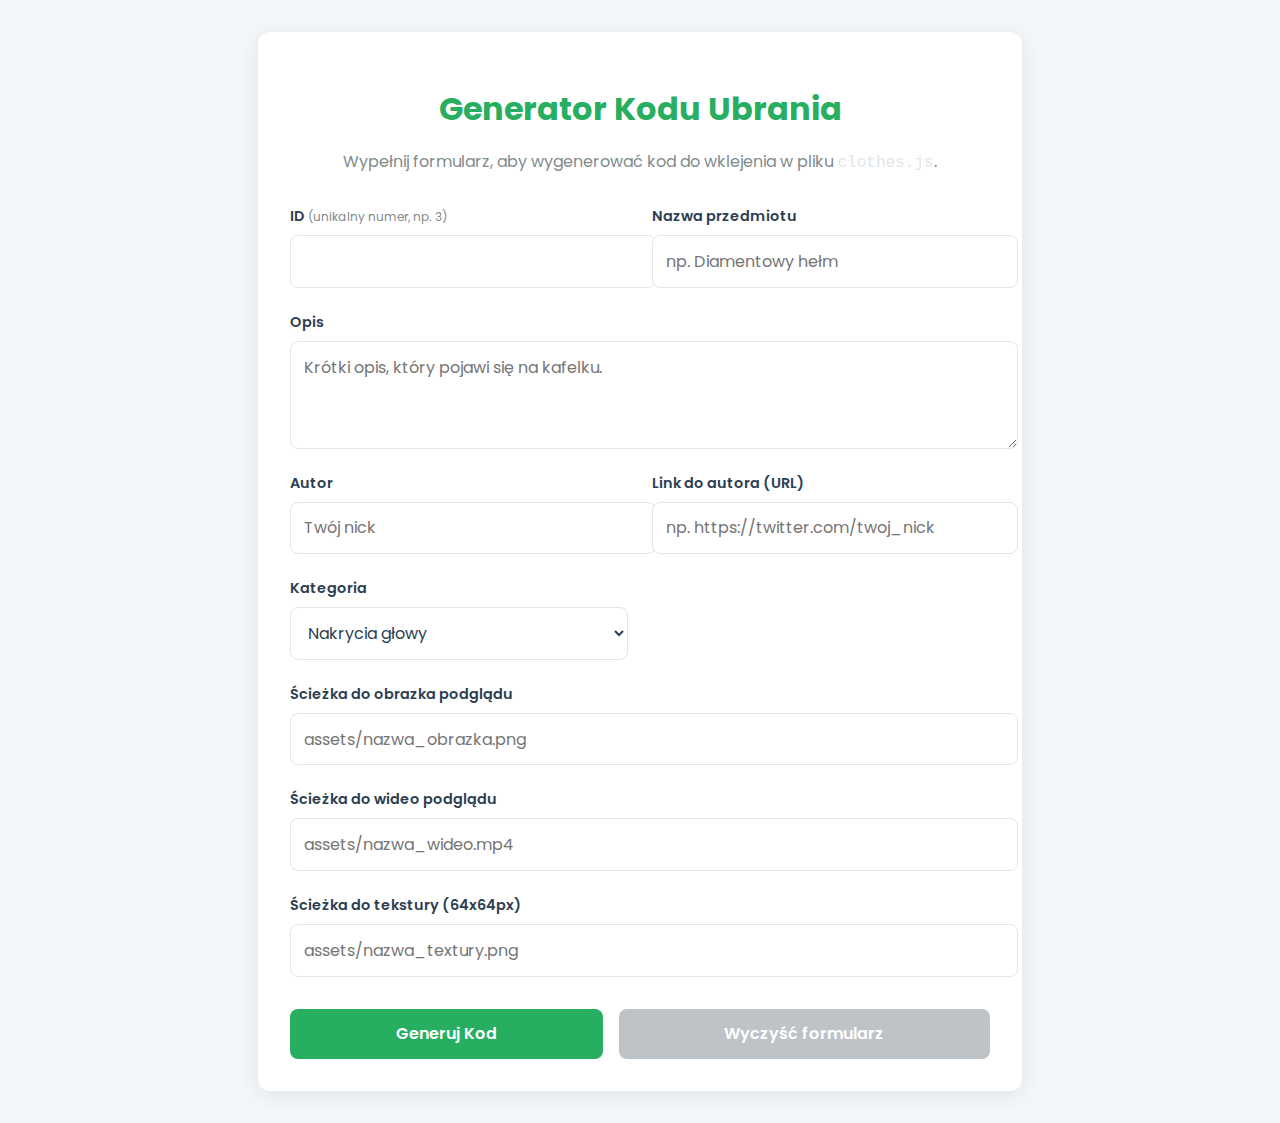
<file: generator.html>
<!DOCTYPE html>
<html lang="pl">
<head>
    <meta charset="UTF-8">
    <meta name="viewport" content="width=device-width, initial-scale=1.0">
    <title>Generator Kodu Ubrania - Skin Styler</title>
    <link rel="stylesheet" href="https://fonts.googleapis.com/css2?family=Poppins:wght@400;600;700&display=swap">
    <style>
        :root {
            --font-family: 'Poppins', sans-serif;
            --bg-color: #f4f7f9;
            --panel-bg-color: #ffffff;
            --text-color: #2c3e50;
            --text-light-color: #7f8c8d;
            --accent-color: #27ae60; /* Zielony dla generatora */
            --accent-hover-color: #229954;
            --border-color: #e0e6ed;
            --shadow-color: rgba(44, 62, 80, 0.1);
            --code-bg: #2d3436;
            --code-color: #dfe6e9;
        }
        body {
            font-family: var(--font-family);
            background-color: var(--bg-color);
            color: var(--text-color);
            margin: 0;
            padding: 2rem;
            display: flex;
            flex-direction: column;
            align-items: center;
        }
        .container {
            background-color: var(--panel-bg-color);
            border-radius: 12px;
            box-shadow: 0 4px 20px var(--shadow-color);
            padding: 2rem;
            width: 100%;
            max-width: 700px;
        }
        header { text-align: center; margin-bottom: 2rem; }
        header h1 { color: var(--accent-color); margin-bottom: 0.5rem; }
        header p { color: var(--text-light-color); }

        .form-grid {
            display: grid;
            grid-template-columns: 1fr 1fr;
            gap: 1.5rem;
        }
        .form-group {
            display: flex;
            flex-direction: column;
            gap: 0.5rem;
        }
        .form-group.full-width { grid-column: 1 / -1; }

        label { font-weight: 600; font-size: 0.9rem; }
        label small { font-weight: 400; color: var(--text-light-color); }

        input, select, textarea {
            width: 100%;
            padding: 0.8rem;
            border-radius: 8px;
            border: 1px solid var(--border-color);
            background-color: #fff;
            color: var(--text-color);
            font-family: var(--font-family);
            font-size: 1rem;
            transition: border-color 0.2s ease, box-shadow 0.2s ease;
        }
        input:focus, select:focus, textarea:focus {
            outline: none;
            border-color: var(--accent-color);
            box-shadow: 0 0 0 3px rgba(39, 174, 96, 0.3);
        }
        textarea { resize: vertical; min-height: 80px; }

        .button-group {
            display: flex;
            gap: 1rem;
            margin-top: 2rem;
        }
        button {
            flex-grow: 1;
            padding: 0.8rem 1.2rem;
            font-family: var(--font-family);
            font-weight: 600;
            font-size: 1rem;
            border: none;
            border-radius: 8px;
            cursor: pointer;
            transition: all 0.2s ease;
            color: white;
        }
        #generate-btn { background-color: var(--accent-color); }
        #generate-btn:hover { background-color: var(--accent-hover-color); }
        #clear-btn { background-color: #bdc3c7; }
        #clear-btn:hover { background-color: #95a5a6; }

        #output-container {
            margin-top: 2rem;
            background-color: var(--code-bg);
            border-radius: 8px;
            padding: 1.5rem;
            position: relative;
        }
        #copy-btn {
            position: absolute;
            top: 1rem;
            right: 1rem;
            background-color: #7f8c8d;
            padding: 0.4rem 0.8rem;
            font-size: 0.8rem;
        }
        #copy-btn:hover { background-color: #95a5a6; }

        pre { margin: 0; }
        code {
            font-family: 'Courier New', Courier, monospace;
            color: var(--code-color);
            white-space: pre-wrap;
            word-break: break-all;
        }

        .hidden { display: none; }

        @media (max-width: 768px) {
            body { padding: 1rem; }
            .form-grid { grid-template-columns: 1fr; }
        }
    </style>
</head>
<body>

    <div class="container">
        <header>
            <h1>Generator Kodu Ubrania</h1>
            <p>Wypełnij formularz, aby wygenerować kod do wklejenia w pliku <code>clothes.js</code>.</p>
        </header>

        <form id="item-form">
            <div class="form-grid">
                <div class="form-group">
                    <label for="id">ID <small>(unikalny numer, np. 3)</small></label>
                    <input type="number" id="id" required>
                </div>
                <div class="form-group">
                    <label for="name">Nazwa przedmiotu</label>
                    <input type="text" id="name" placeholder="np. Diamentowy hełm" required>
                </div>
                <div class="form-group full-width">
                    <label for="description">Opis</label>
                    <textarea id="description" placeholder="Krótki opis, który pojawi się na kafelku." required></textarea>
                </div>
                <div class="form-group">
                    <label for="author">Autor</label>
                    <input type="text" id="author" placeholder="Twój nick" required>
                </div>
                <div class="form-group">
                    <label for="authorLink">Link do autora (URL)</label>
                    <input type="url" id="authorLink" placeholder="np. https://twitter.com/twoj_nick">
                </div>
                <div class="form-group">
                    <label for="category">Kategoria</label>
                    <select id="category">
                        <option value="Nakrycia głowy">Nakrycia głowy</option>
                        <option value="Naramienniki">Naramienniki</option>
                        <option value="other">Inna (wpisz poniżej)</option>
                    </select>
                </div>
                <div class="form-group hidden" id="new-category-group">
                    <label for="new-category">Nowa kategoria</label>
                    <input type="text" id="new-category" placeholder="np. Plecaki">
                </div>

                <div class="form-group full-width">
                    <label for="imageUrl">Ścieżka do obrazka podglądu</label>
                    <input type="text" id="imageUrl" placeholder="assets/nazwa_obrazka.png" required>
                </div>
                 <div class="form-group full-width">
                    <label for="videoUrl">Ścieżka do wideo podglądu</label>
                    <input type="text" id="videoUrl" placeholder="assets/nazwa_wideo.mp4" required>
                </div>
                <div class="form-group full-width">
                    <label for="textureUrl">Ścieżka do tekstury (64x64px)</label>
                    <input type="text" id="textureUrl" placeholder="assets/nazwa_textury.png" required>
                </div>
            </div>

            <div class="button-group">
                <button type="submit" id="generate-btn">Generuj Kod</button>
                <button type="button" id="clear-btn">Wyczyść formularz</button>
            </div>
        </form>

        <div id="output-container" class="hidden">
            <button id="copy-btn">Kopiuj kod</button>
            <pre><code id="output-code"></code></pre>
        </div>
    </div>

    <script>
        const form = document.getElementById('item-form');
        const categorySelect = document.getElementById('category');
        const newCategoryGroup = document.getElementById('new-category-group');
        const outputContainer = document.getElementById('output-container');
        const outputCode = document.getElementById('output-code');
        const copyBtn = document.getElementById('copy-btn');
        const clearBtn = document.getElementById('clear-btn');

        // Pokaż/ukryj pole na nową kategorię
        categorySelect.addEventListener('change', () => {
            if (categorySelect.value === 'other') {
                newCategoryGroup.classList.remove('hidden');
            } else {
                newCategoryGroup.classList.add('hidden');
            }
        });

        // Generowanie kodu
        form.addEventListener('submit', (e) => {
            e.preventDefault();

            const sanitize = (str) => str.replace(/"/g, '\\"');

            const id = document.getElementById('id').value;
            const name = sanitize(document.getElementById('name').value);
            const description = sanitize(document.getElementById('description').value);
            const author = sanitize(document.getElementById('author').value);
            const authorLink = document.getElementById('authorLink').value;
            const imageUrl = document.getElementById('imageUrl').value;
            const videoUrl = document.getElementById('videoUrl').value;
            const textureUrl = document.getElementById('textureUrl').value;

            let category = categorySelect.value;
            if (category === 'other') {
                category = sanitize(document.getElementById('new-category').value);
            }
            
            if (!id || !name || !description || !author || !category || !imageUrl || !videoUrl || !textureUrl) {
                alert('Proszę wypełnić wszystkie wymagane pola!');
                return;
            }

            const code = `
  {
    id: ${id},
    name: "${name}",
    description: "${description}",
    author: "${author}",
    authorLink: "${authorLink}",
    category: "${category}",
    imageUrl: "${imageUrl}",
    videoUrl: "${videoUrl}",
    textureUrl: "${textureUrl}",
  },`;

            outputCode.textContent = code;
            outputContainer.classList.remove('hidden');
        });

        // Kopiowanie kodu
        copyBtn.addEventListener('click', () => {
            navigator.clipboard.writeText(outputCode.textContent).then(() => {
                copyBtn.textContent = 'Skopiowano!';
                setTimeout(() => {
                    copyBtn.textContent = 'Kopiuj kod';
                }, 2000);
            }).catch(err => {
                alert('Błąd kopiowania: ', err);
            });
        });
        
        // Czyszczenie formularza
        clearBtn.addEventListener('click', () => {
            form.reset();
            outputContainer.classList.add('hidden');
            newCategoryGroup.classList.add('hidden');
        });

    </script>
</body>
</html>
</file>
